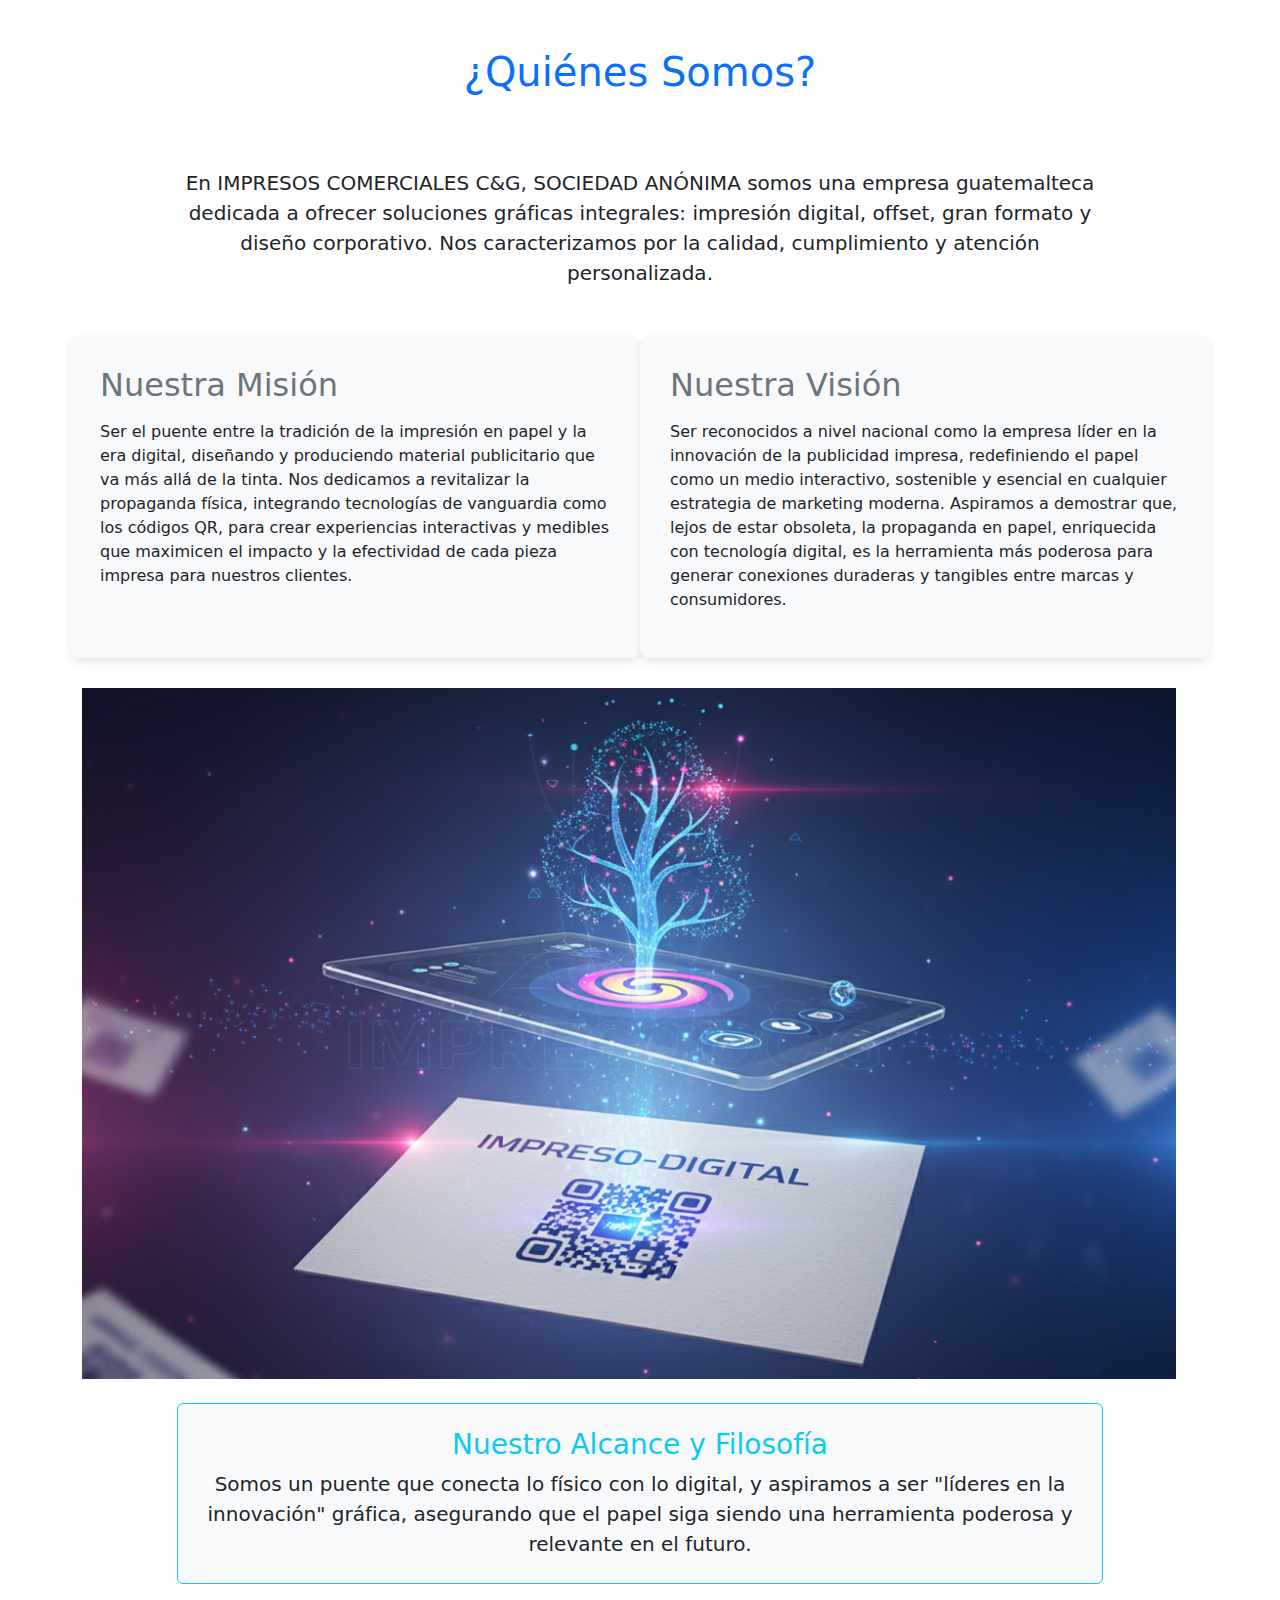
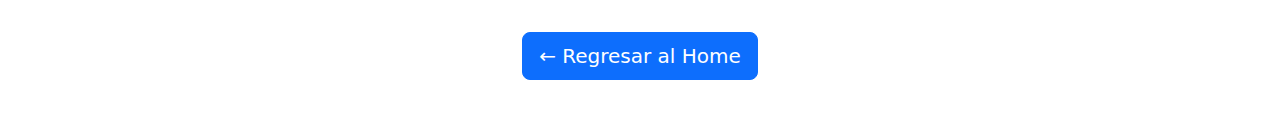
<file: html/views/nosotros.html>
<!DOCTYPE html>
<html lang="es">
<head>
    <meta charset="UTF-8">
    <meta name="viewport" content="width=device-width, initial-scale=1.0">
    <title>Nosotros - IMPRESOS COMERCIALES C&G</title>
    <link href="https://cdn.jsdelivr.net/npm/bootstrap@5.3.1/dist/css/bootstrap.min.css" rel="stylesheet">
    <style>
        /* Estilos personalizados para destacar las secciones */
        .section-box {
            background-color: #f8f9fa; /* Color gris claro de fondo */
            padding: 30px;
            border-radius: 10px;
            margin-bottom: 30px;
            box-shadow: 0 4px 8px rgba(0,0,0,0.1);
        }
    </style>
</head>
<body>
    <div class="container mt-5">
        <header class="text-center mb-5">
            <h1 class="text-primary">¿Quiénes Somos?</h1>
        </header>

        <div class="row justify-content-center">
            <div class="col-lg-10">
                <p class="lead text-center mt-4 mb-5">
                    En <b>IMPRESOS COMERCIALES C&G, SOCIEDAD ANÓNIMA</b> somos una empresa guatemalteca dedicada a ofrecer soluciones gráficas integrales:
                    impresión digital, offset, gran formato y diseño corporativo. Nos caracterizamos por la calidad, cumplimiento y atención personalizada.
                </p>
            </div>
        </div>

        <div class="row justify-content-center">
            <div class="col-md-6 section-box">
                <h2 class="text-secondary mb-3">Nuestra Misión</h2>
                <p>
                    Ser el puente entre la tradición de la impresión en papel y la era digital, diseñando y produciendo material publicitario que va más allá de la tinta. 
                    Nos dedicamos a revitalizar la propaganda física, integrando tecnologías de vanguardia como los códigos QR, para crear experiencias interactivas y medibles que maximicen el impacto y la efectividad de cada pieza impresa para nuestros clientes.
                </p>
            </div>

            <div class="col-md-6 section-box">
                <h2 class="text-secondary mb-3">Nuestra Visión</h2>
                <p>
                    Ser reconocidos a nivel nacional como la empresa líder en la innovación de la publicidad impresa, redefiniendo el papel como un medio interactivo, 
                    sostenible y esencial en cualquier estrategia de marketing moderna. Aspiramos a demostrar que, lejos de estar obsoleta, la propaganda en papel, 
                    enriquecida con tecnología digital, es la herramienta más poderosa para generar conexiones duraderas y tangibles entre marcas y consumidores.
                </p>
            </div>
        </div>
        <img src="/assets/image/digital.png" alt="digi C&G" class="digital" width="98%">
        
        <div class="row justify-content-center mt-4">
            <div class="col-lg-10 text-center">
                <div class="p-4 border border-info rounded bg-light">
                    <h3 class="text-info">Nuestro Alcance y Filosofía</h3>
                    <p class="mb-0 fs-5">
                        Somos un puente que conecta lo físico con lo digital, y aspiramos a ser "líderes en la innovación" gráfica, 
                        asegurando que el papel siga siendo una herramienta poderosa y relevante en el futuro.
                    </p>
                </div>
            </div>
        </div>

        <div class="text-center mt-5 mb-5">
            <a href="home.html" class="btn btn-primary btn-lg">← Regresar al Home</a>
        </div>

    </div>
    <script src="https://cdn.jsdelivr.net/npm/bootstrap@5.3.1/dist/js/bootstrap.bundle.min.js"></script>
</body>
</html>
</file>
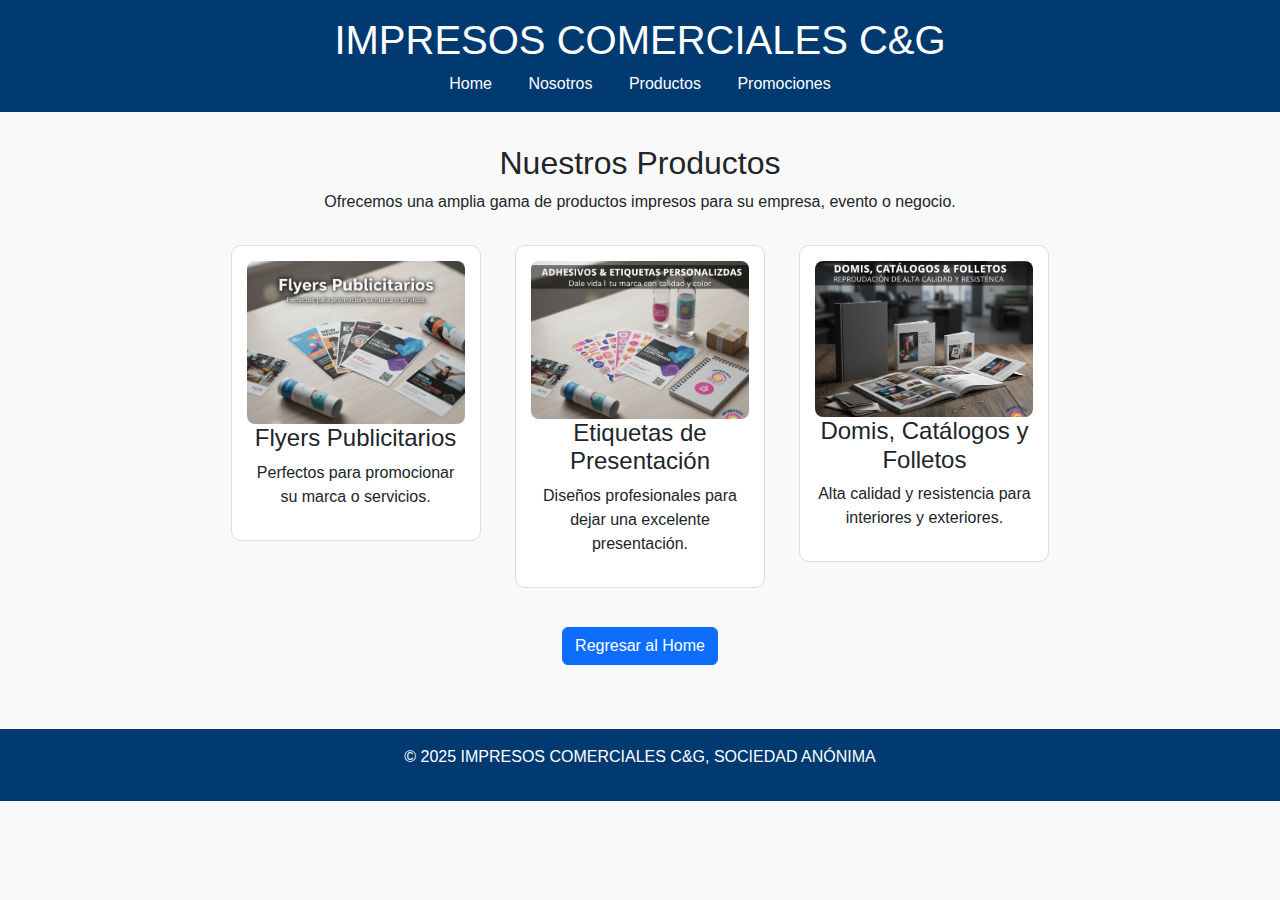
<file: html/views/productos.html>
<!-- productos.html -->
<!DOCTYPE html>
<html lang="es">
<head>
<meta charset="UTF-8">
<meta name="viewport" content="width=device-width, initial-scale=1.0">
<title>Productos - IMPRESOS COMERCIALES C&G</title>
<link href="https://cdn.jsdelivr.net/npm/bootstrap@5.3.1/dist/css/bootstrap.min.css" rel="stylesheet">
<style>
body { font-family: 'Segoe UI', sans-serif; background-color: #f9f9f9; margin: 0; }
header { background-color: #003a70; color: white; padding: 1rem; text-align: center; }
nav a { color: white; margin: 0 1rem; text-decoration: none; font-weight: 500; }
nav a:hover { text-decoration: underline; }
main { padding: 2rem; text-align: center; }
.producto { border: 1px solid #ddd; border-radius: 10px; padding: 15px; margin: 15px; background: white; display: inline-block; width: 250px; vertical-align: top; }
.producto img { width: 100%; border-radius: 8px; }
footer { background-color: #003a70; color: white; text-align: center; padding: 1rem; margin-top: 2rem; }
</style>
</head>
<body>
<header>
<h1>IMPRESOS COMERCIALES C&G</h1>
<nav>
<a href="home.html">Home</a>
<a href="nosotros.html">Nosotros</a>
<a href="productos.html">Productos</a>
<a href="promociones.html">Promociones</a>
</nav>
</header>
<main>
<h2>Nuestros Productos</h2>
<p>Ofrecemos una amplia gama de productos impresos para su empresa, evento o negocio.</p>
<div class="producto">
<img src="/assets/image/flyers.png  " alt="Flyers publicitarios">
<h4>Flyers Publicitarios</h4>
<p>Perfectos para promocionar su marca o servicios.</p>
</div>
<div class="producto">
<img src="/assets/image/etiquetas.png" alt="Tarjetas de presentación">
<h4>Etiquetas de Presentación</h4>
<p>Diseños profesionales para dejar una excelente presentación.</p>
</div>
<div class="producto">
<img src="/assets/image/domis.png" alt="Lonas publicitarias">
<h4>Domis, Catálogos y Folletos</h4>
<p>Alta calidad y resistencia para interiores y exteriores.</p>
</div>
<br>
<a href="home.html" class="btn btn-primary mt-4">Regresar al Home</a>
</main>
<footer>
<p>© 2025 IMPRESOS COMERCIALES C&G, SOCIEDAD ANÓNIMA</p>
</footer>
</body>
</html>
</file>
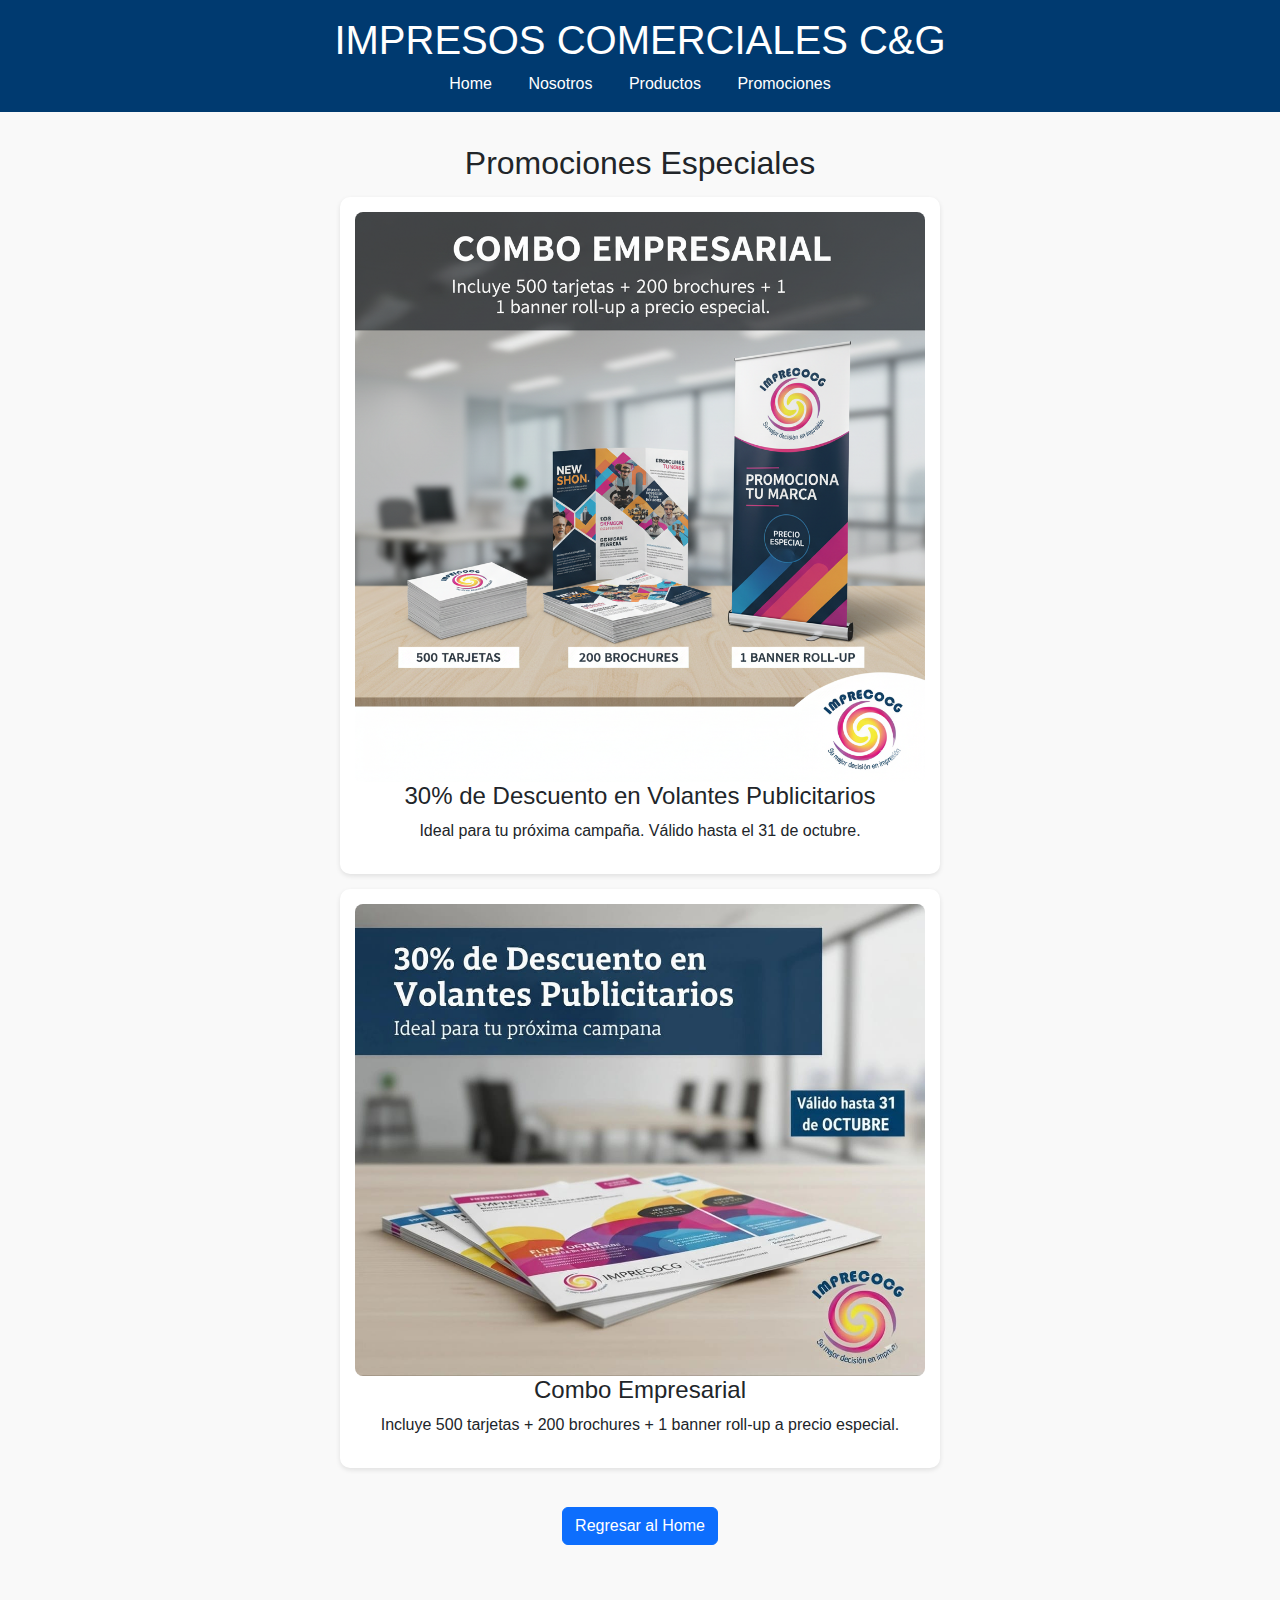
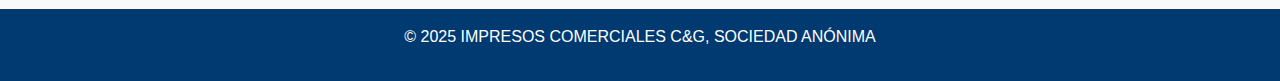
<file: html/views/promociones.html>
<!-- promociones.html -->
<!DOCTYPE html>
<html lang="es">
<head>
<meta charset="UTF-8">
<meta name="viewport" content="width=device-width, initial-scale=1.0">
<title>Promociones - IMPRESOS COMERCIALES C&G</title>
<link href="https://cdn.jsdelivr.net/npm/bootstrap@5.3.1/dist/css/bootstrap.min.css" rel="stylesheet">
<style>
body { font-family: 'Segoe UI', sans-serif; background-color: #f9f9f9; margin: 0; }
header { background-color: #003a70; color: white; padding: 1rem; text-align: center; }
nav a { color: white; margin: 0 1rem; text-decoration: none; font-weight: 500; }
nav a:hover { text-decoration: underline; }
main { padding: 2rem; text-align: center; }
.promo { background: white; border-radius: 10px; padding: 15px; margin: 15px auto; max-width: 600px; box-shadow: 0 2px 5px rgba(0,0,0,0.1); }
.promo img { width: 100%; border-radius: 8px; }
footer { background-color: #003a70; color: white; text-align: center; padding: 1rem; margin-top: 2rem; }
</style>
</head>
<body>
<header>
<h1>IMPRESOS COMERCIALES C&G</h1>
<nav>
<a href="home.html">Home</a>
<a href="nosotros.html">Nosotros</a>
<a href="productos.html">Productos</a>
<a href="promociones.html">Promociones</a>
</nav>
</header>
<main>
<h2>Promociones Especiales</h2>
<div class="promo">
<img src="/assets/image/volantes.png" alt="Descuento en volantes">
<h4>30% de Descuento en Volantes Publicitarios</h4>
<p>Ideal para tu próxima campaña. Válido hasta el 31 de octubre.</p>
</div>
<div class="promo">
<img src="/assets/image/volan2.jpeg" alt="Combo promocional">
<h4>Combo Empresarial</h4>
<p>Incluye 500 tarjetas + 200 brochures + 1 banner roll-up a precio especial.</p>
</div>
<a href="home.html" class="btn btn-primary mt-4">Regresar al Home</a>
</main>
<footer>
<p>© 2025 IMPRESOS COMERCIALES C&G, SOCIEDAD ANÓNIMA</p>
</footer>
</body>
</html>
</file>
